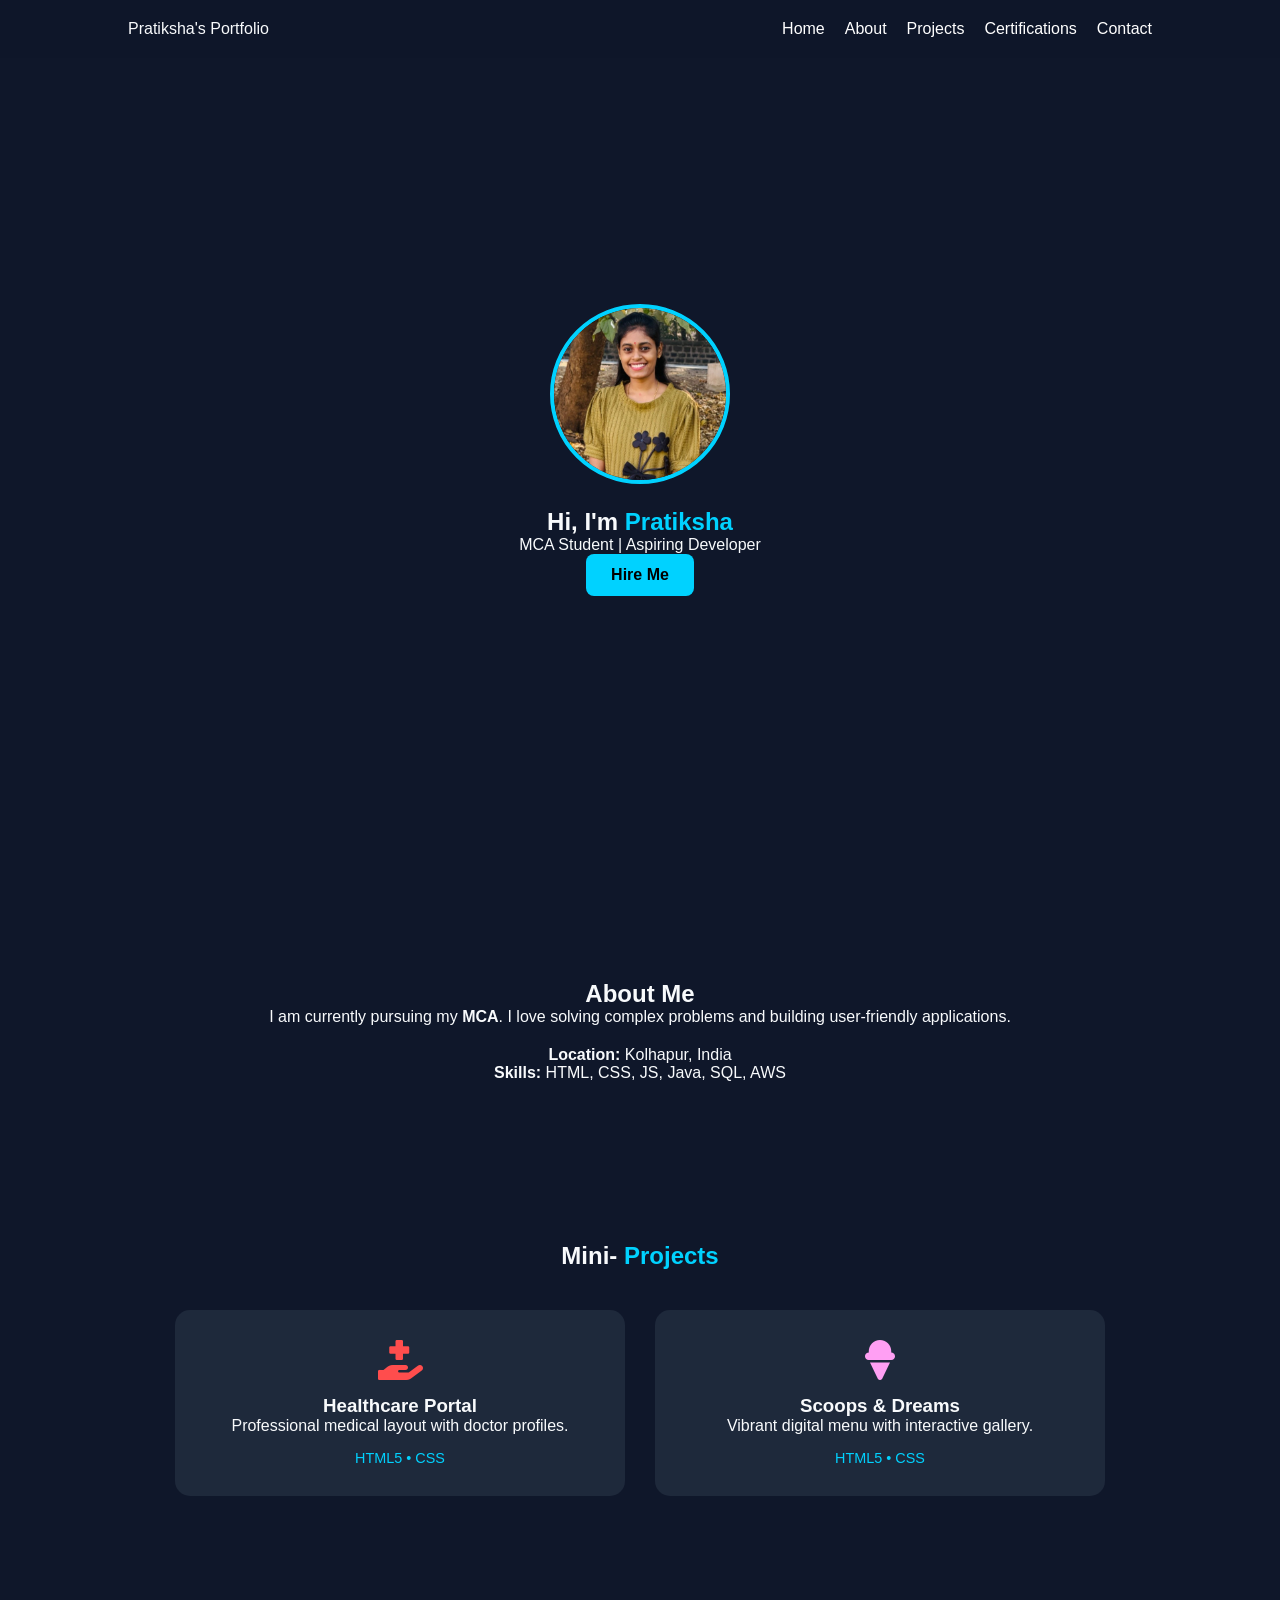
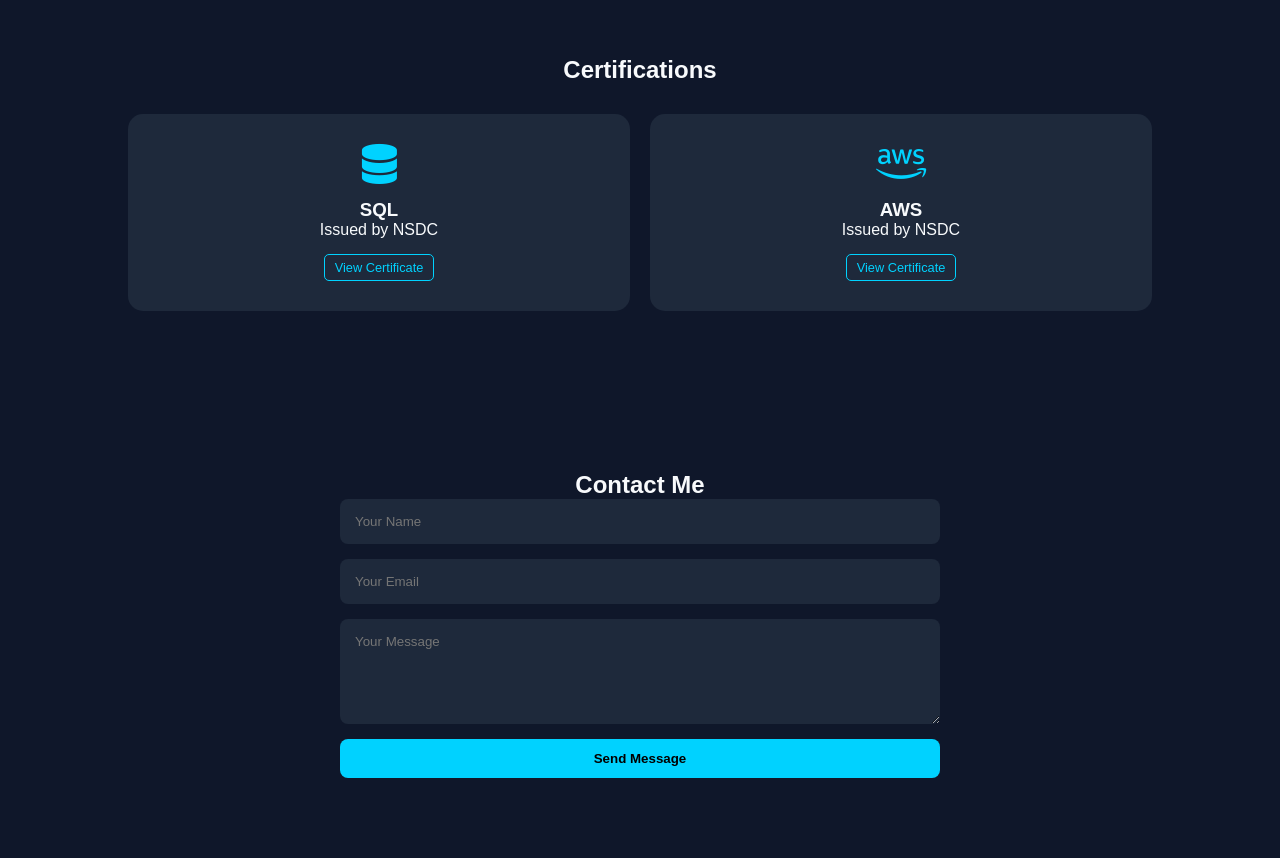
<file: index.html>
<!DOCTYPE html>
<html lang="en">
<head>
    <meta charset="UTF-8">
    <meta name="viewport" content="width=device-width, initial-scale=1.0">
    <title>My Portfolio | MCA Student</title>
    <link rel="stylesheet" href="style.css">
    <link rel="stylesheet" href="https://cdnjs.cloudflare.com/ajax/libs/font-awesome/6.0.0/css/all.min.css">
</head>
<body>

    <nav class="navbar">
        <div class="logo">Pratiksha's <span>Portfolio</span></div>
        <ul class="nav-links">
            <li><a href="#home">Home</a></li>
            <li><a href="#about">About</a></li>
            <li><a href="#projects">Projects</a></li>
            <li><a href="#certifications">Certifications</a></li>
            <li><a href="#contact">Contact</a></li>
        </ul>
    </nav>

    <section id="home" class="hero">
        <div class="hero-content">
            <img src="profile.jpg" alt="Profile Photo" class="profile-img">
            <h1>Hi, I'm <span class="highlight">Pratiksha</span></h1>
            <p>MCA Student | Aspiring Developer</p>
            <a href="#contact" class="btn">Hire Me</a>
        </div>
    </section>

    <section id="about" class="container">
        <h2 class="section-title">About Me</h2>
        <div class="about-text">
            <p>I am currently pursuing my <strong>MCA</strong>. I love solving complex problems and building user-friendly applications.</p>
            <ul class="details-list" style="list-style: none; margin-top: 20px;">
                <strong>Location:</strong> Kolhapur, India<br>
                <strong>Skills:</strong> HTML, CSS, JS, Java, SQL, AWS
            </ul>
        </div>
    </section>

    <section id="projects" class="container">
        <h2 class="section-title">Mini- <span class="highlight">Projects</span></h2>
        <div class="project-grid-two"> 
            <div class="cert-card">
                <i class="fas fa-hand-holding-medical" style="color: #ff4d4d;"></i>
                <h3>Healthcare Portal</h3>
                <p>Professional medical layout with doctor profiles.</p>
                <div class="tech-stack"><span>HTML5</span> • <span>CSS</span></div>
            </div>
            <div class="cert-card">
                <i class="fas fa-ice-cream" style="color: #ff9ff3;"></i>
                <h3>Scoops & Dreams</h3>
                <p>Vibrant digital menu with interactive gallery.</p>
                <div class="tech-stack"><span>HTML5</span> • <span>CSS</span></div>
            </div>
        </div>
    </section>

    <section id="certifications" class="container">
        <h2 class="section-title">Certifications</h2>
        <div class="cert-grid">
            
            <a href="SQL certificate.pdf" target="_blank" class="cert-link">
                <div class="cert-card">
                    <i class="fas fa-database"></i>
                    <h3>SQL</h3>
                    <p>Issued by NSDC</p>
                    <span class="view-btn">View Certificate</span>
                </div>
            </a>

            <a href="AWS certificate.pdf" target="_blank" class="cert-link">
                <div class="cert-card">
                    <i class="fab fa-aws"></i>
                    <h3>AWS</h3>
                    <p>Issued by NSDC</p>
                    <span class="view-btn">View Certificate</span>
                </div>
            </a>

        </div>
    </section>

    <section id="contact" class="container">
        <h2 class="section-title">Contact Me</h2>
        <form id="contact-form">
            <input type="text" placeholder="Your Name" required>
            <input type="email" placeholder="Your Email" required>
            <textarea placeholder="Your Message" rows="5" required></textarea>
            <button type="submit" class="btn">Send Message</button>
        </form>
    </section>

    <script src="script.js"></script>
</body>
</html>
</file>
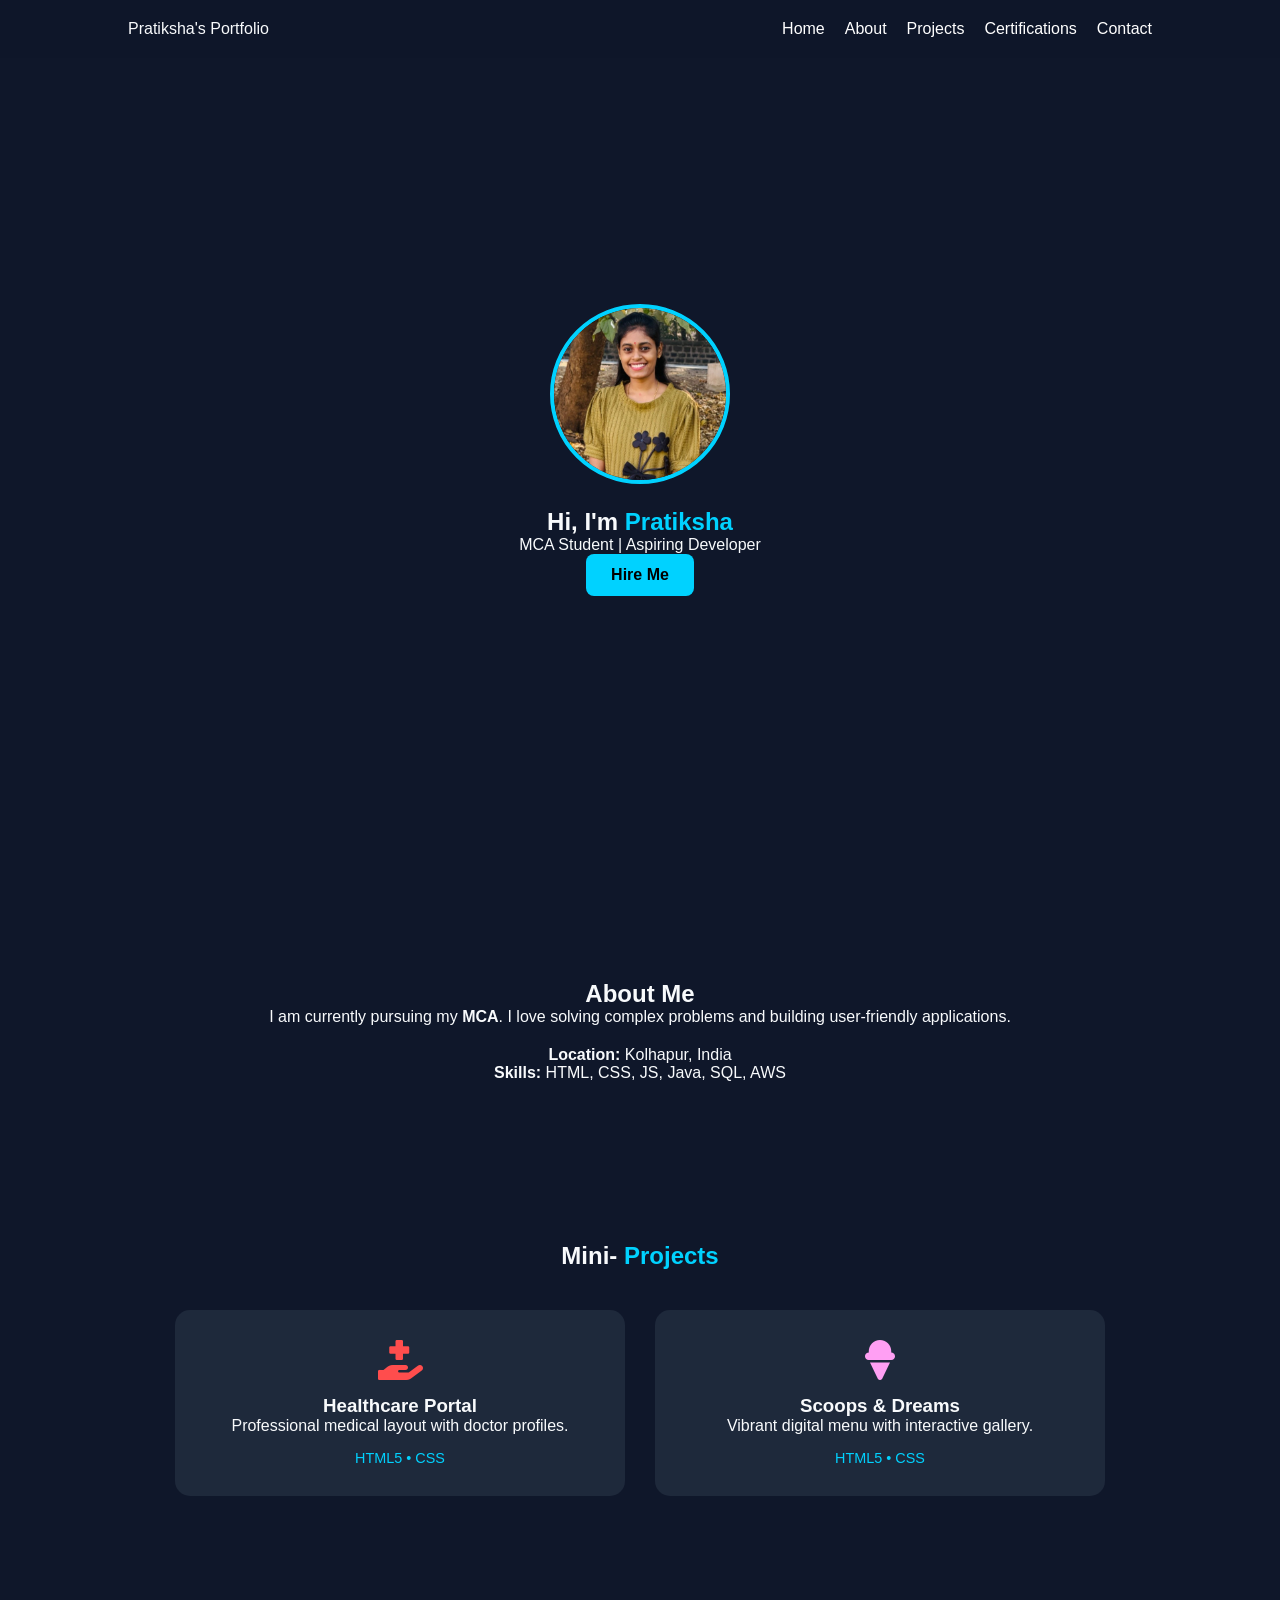
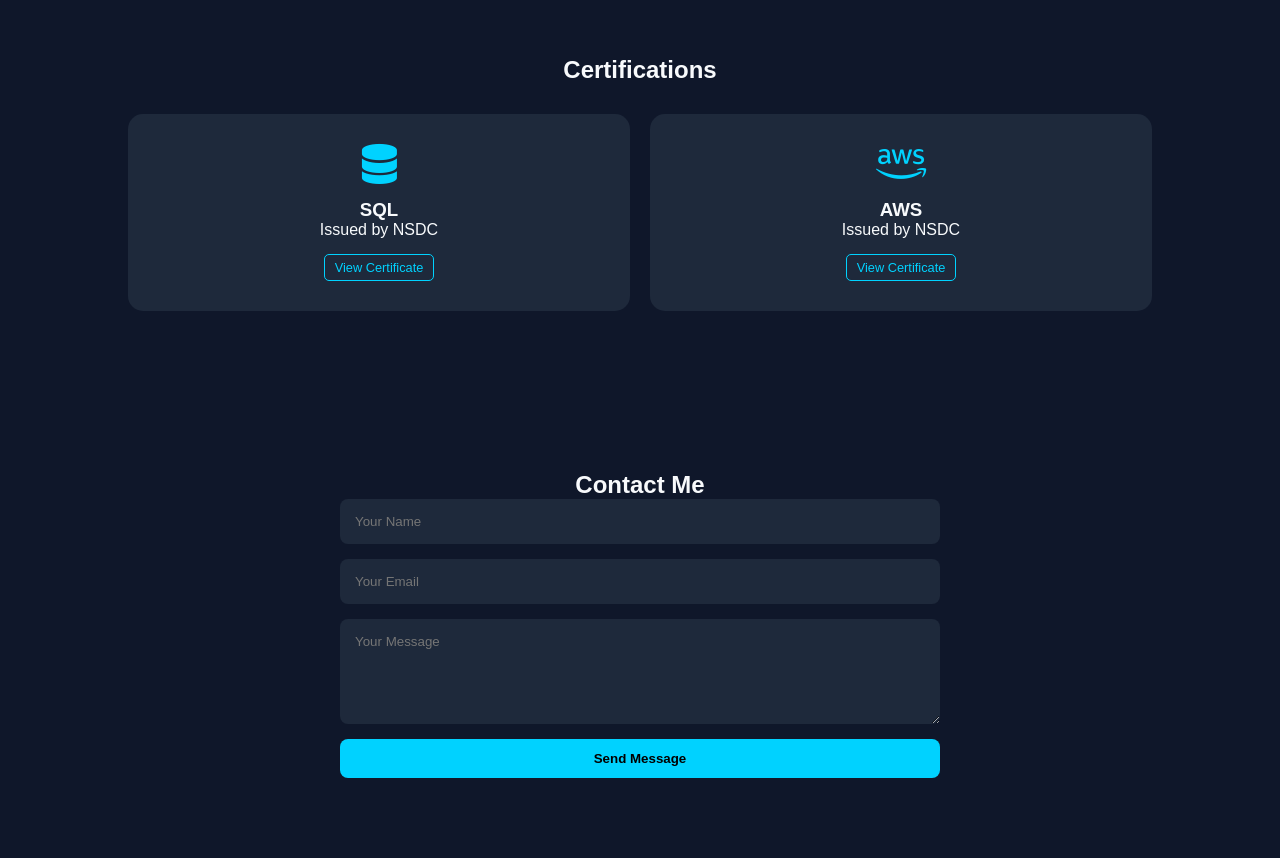
<file: indexd.html>
<!DOCTYPE html>
<html lang="en">
<head>
    <meta charset="UTF-8">
    <meta name="viewport" content="width=device-width, initial-scale=1.0">
    <title>My Portfolio | MCA Student</title>
    <link rel="stylesheet" href="styled.css">
    <link rel="stylesheet" href="https://cdnjs.cloudflare.com/ajax/libs/font-awesome/6.0.0/css/all.min.css">
</head>
<body>

    <nav class="navbar">
        <div class="logo">Pratiksha's <span>Portfolio</span></div>
        <ul class="nav-links">
            <li><a href="#home">Home</a></li>
            <li><a href="#about">About</a></li>
            <li><a href="#projects">Projects</a></li>
            <li><a href="#certifications">Certifications</a></li>
            <li><a href="#contact">Contact</a></li>
        </ul>
    </nav>

    <section id="home" class="hero">
        <div class="hero-content">
            <img src="profile.jpg" alt="Profile Photo" class="profile-img">
            <h1>Hi, I'm <span class="highlight">Pratiksha</span></h1>
            <p>MCA Student | Aspiring Developer</p>
            <a href="#contact" class="btn">Hire Me</a>
        </div>
    </section>

    <section id="about" class="container">
        <h2 class="section-title">About Me</h2>
        <div class="about-text">
            <p>I am currently pursuing my <strong>MCA</strong>. I love solving complex problems and building user-friendly applications.</p>
            <ul class="details-list" style="list-style: none; margin-top: 20px;">
                <strong>Location:</strong> Kolhapur, India<br>
                <strong>Skills:</strong> HTML, CSS, JS, Java, SQL, AWS
            </ul>
        </div>
    </section>

    <section id="projects" class="container">
        <h2 class="section-title">Mini- <span class="highlight">Projects</span></h2>
        <div class="project-grid-two"> 
            <div class="cert-card">
                <i class="fas fa-hand-holding-medical" style="color: #ff4d4d;"></i>
                <h3>Healthcare Portal</h3>
                <p>Professional medical layout with doctor profiles.</p>
                <div class="tech-stack"><span>HTML5</span> • <span>CSS</span></div>
            </div>
            <div class="cert-card">
                <i class="fas fa-ice-cream" style="color: #ff9ff3;"></i>
                <h3>Scoops & Dreams</h3>
                <p>Vibrant digital menu with interactive gallery.</p>
                <div class="tech-stack"><span>HTML5</span> • <span>CSS</span></div>
            </div>
        </div>
    </section>

    <section id="certifications" class="container">
        <h2 class="section-title">Certifications</h2>
        <div class="cert-grid">
            
            <a href="SQL certificate.pdf" target="_blank" class="cert-link">
                <div class="cert-card">
                    <i class="fas fa-database"></i>
                    <h3>SQL</h3>
                    <p>Issued by NSDC</p>
                    <span class="view-btn">View Certificate</span>
                </div>
            </a>

            <a href="AWS certificate.pdf" target="_blank" class="cert-link">
                <div class="cert-card">
                    <i class="fab fa-aws"></i>
                    <h3>AWS</h3>
                    <p>Issued by NSDC</p>
                    <span class="view-btn">View Certificate</span>
                </div>
            </a>

        </div>
    </section>

    <section id="contact" class="container">
        <h2 class="section-title">Contact Me</h2>
        <form id="contact-form">
            <input type="text" placeholder="Your Name" required>
            <input type="email" placeholder="Your Email" required>
            <textarea placeholder="Your Message" rows="5" required></textarea>
            <button type="submit" class="btn">Send Message</button>
        </form>
    </section>

    <script src="scriptd.js"></script>
</body>
</html>
</file>
<file: style.css>
:root {
    --primary-color: #00d2ff;
    --bg-dark: #0f172a;
    --card-bg: #1e293b;
    --text-light: #f8fafc;
}

* { margin: 0; padding: 0; box-sizing: border-box; font-family: 'Segoe UI', sans-serif; }

body { background-color: var(--bg-dark); color: var(--text-light); scroll-behavior: smooth; }

.container { padding: 80px 10%; text-align: center; }

/* Navbar */
.navbar {
    display: flex; justify-content: space-between; align-items: center;
    padding: 20px 10%; background: rgba(15, 23, 42, 0.9);
    position: fixed; width: 100%; top: 0; z-index: 1000;
}
.nav-links { list-style: none; display: flex; }
.nav-links li { margin-left: 20px; }
.nav-links a { text-decoration: none; color: white; font-weight: 500; transition: 0.3s; }
.nav-links a:hover { color: var(--primary-color); }

/* Projects*/
/* Special layout for when you only have 2 projects */
.project-grid-two {
    display: grid;
    grid-template-columns: repeat(auto-fit, minmax(300px, 450px)); /* Limits width so they don't look stretched */
    justify-content: center; /* Centers the two cards on the screen */
    gap: 30px;
    margin-top: 40px;
}

/* Specific colors for tech icons */
.fa-database {
    color: #00d2ff; /* Your primary cyan */
}

.fa-aws {
    color: #FF9900; /* Official AWS Orange */
}

/* Fix Certificate Link Styling */
.cert-link {
    text-decoration: none;
    color: inherit;
    display: block;
}

.view-btn {
    display: inline-block;
    margin-top: 15px;
    font-size: 0.8rem;
    color: var(--primary-color);
    border: 1px solid var(--primary-color);
    padding: 5px 10px;
    border-radius: 5px;
}

.cert-card:hover .view-btn {
    background: var(--primary-color);
    color: #000;
}

/* Ensure the tech-stack looks clean */
.tech-stack {
    margin-top: 15px;
    font-size: 0.9rem;
    color: var(--primary-color);
}

/* Hero Section */
.hero { height: 100vh; display: flex; align-items: center; justify-content: center; text-align: center; }
.profile-img { width: 180px; height: 180px; border-radius: 50%; border: 4px solid var(--primary-color); margin-bottom: 20px; }
.highlight { color: var(--primary-color); }

/* Certification Cards */
.cert-grid { display: grid; grid-template-columns: repeat(auto-fit, minmax(250px, 1fr)); gap: 20px; margin-top: 30px; }
.cert-card { background: var(--card-bg); padding: 30px; border-radius: 15px; transition: transform 0.3s; }
.cert-card:hover { transform: translateY(-10px); }
.cert-card i { font-size: 40px; color: var(--primary-color); margin-bottom: 15px; }

/* Contact Form */
#contact-form { max-width: 600px; margin: 0 auto; display: flex; flex-direction: column; gap: 15px; }
input, textarea { padding: 15px; border-radius: 8px; border: none; background: var(--card-bg); color: white; }
.btn { background: var(--primary-color); color: #000; padding: 12px 25px; border: none; border-radius: 8px; cursor: pointer; font-weight: bold; text-decoration: none; display: inline-block; }
</file>
<file: styled.css>
:root {
    --primary-color: #00d2ff;
    --bg-dark: #0f172a;
    --card-bg: #1e293b;
    --text-light: #f8fafc;
}

* { margin: 0; padding: 0; box-sizing: border-box; font-family: 'Segoe UI', sans-serif; }

body { background-color: var(--bg-dark); color: var(--text-light); scroll-behavior: smooth; }

.container { padding: 80px 10%; text-align: center; }

/* Navbar */
.navbar {
    display: flex; justify-content: space-between; align-items: center;
    padding: 20px 10%; background: rgba(15, 23, 42, 0.9);
    position: fixed; width: 100%; top: 0; z-index: 1000;
}
.nav-links { list-style: none; display: flex; }
.nav-links li { margin-left: 20px; }
.nav-links a { text-decoration: none; color: white; font-weight: 500; transition: 0.3s; }
.nav-links a:hover { color: var(--primary-color); }

/* Projects*/
/* Special layout for when you only have 2 projects */
.project-grid-two {
    display: grid;
    grid-template-columns: repeat(auto-fit, minmax(300px, 450px)); /* Limits width so they don't look stretched */
    justify-content: center; /* Centers the two cards on the screen */
    gap: 30px;
    margin-top: 40px;
}

/* Specific colors for tech icons */
.fa-database {
    color: #00d2ff; /* Your primary cyan */
}

.fa-aws {
    color: #FF9900; /* Official AWS Orange */
}

/* Fix Certificate Link Styling */
.cert-link {
    text-decoration: none;
    color: inherit;
    display: block;
}

.view-btn {
    display: inline-block;
    margin-top: 15px;
    font-size: 0.8rem;
    color: var(--primary-color);
    border: 1px solid var(--primary-color);
    padding: 5px 10px;
    border-radius: 5px;
}

.cert-card:hover .view-btn {
    background: var(--primary-color);
    color: #000;
}

/* Ensure the tech-stack looks clean */
.tech-stack {
    margin-top: 15px;
    font-size: 0.9rem;
    color: var(--primary-color);
}

/* Hero Section */
.hero { height: 100vh; display: flex; align-items: center; justify-content: center; text-align: center; }
.profile-img { width: 180px; height: 180px; border-radius: 50%; border: 4px solid var(--primary-color); margin-bottom: 20px; }
.highlight { color: var(--primary-color); }

/* Certification Cards */
.cert-grid { display: grid; grid-template-columns: repeat(auto-fit, minmax(250px, 1fr)); gap: 20px; margin-top: 30px; }
.cert-card { background: var(--card-bg); padding: 30px; border-radius: 15px; transition: transform 0.3s; }
.cert-card:hover { transform: translateY(-10px); }
.cert-card i { font-size: 40px; color: var(--primary-color); margin-bottom: 15px; }

/* Contact Form */
#contact-form { max-width: 600px; margin: 0 auto; display: flex; flex-direction: column; gap: 15px; }
input, textarea { padding: 15px; border-radius: 8px; border: none; background: var(--card-bg); color: white; }
.btn { background: var(--primary-color); color: #000; padding: 12px 25px; border: none; border-radius: 8px; cursor: pointer; font-weight: bold; text-decoration: none; display: inline-block; }
</file>
